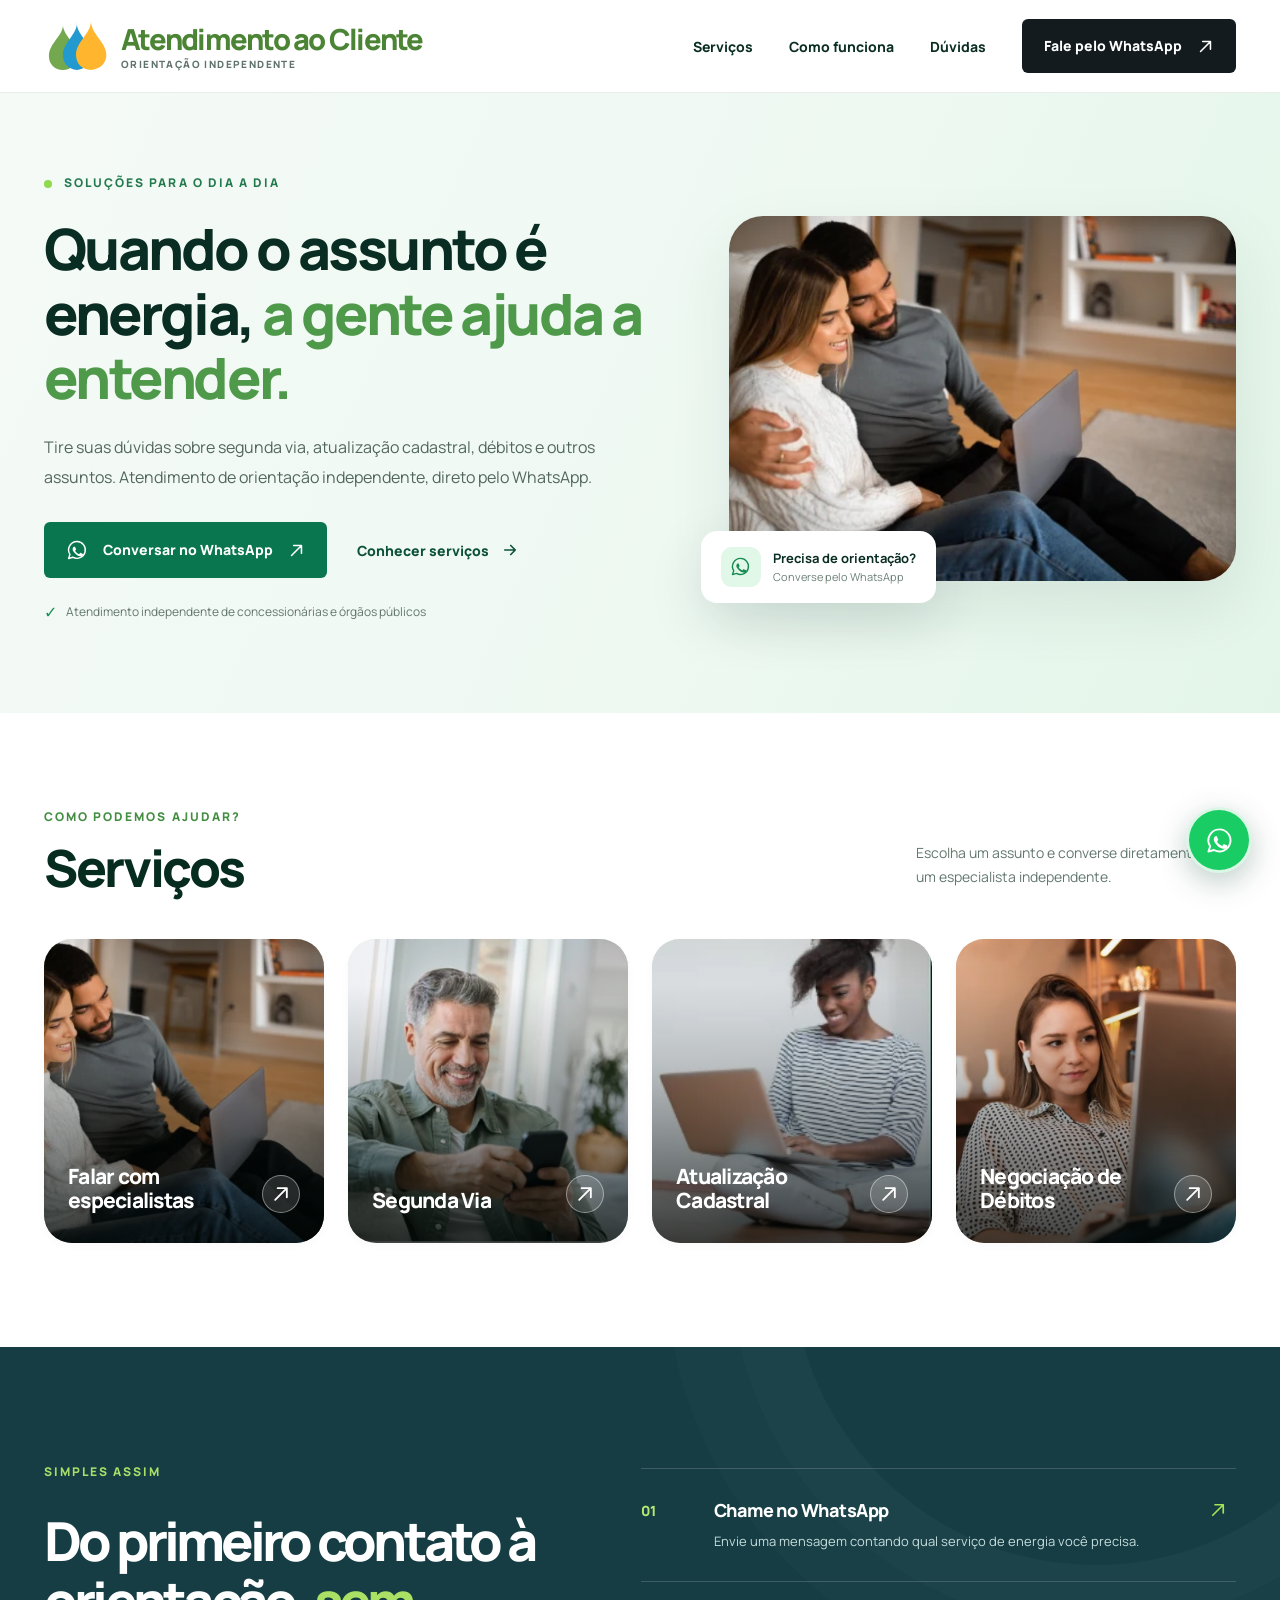
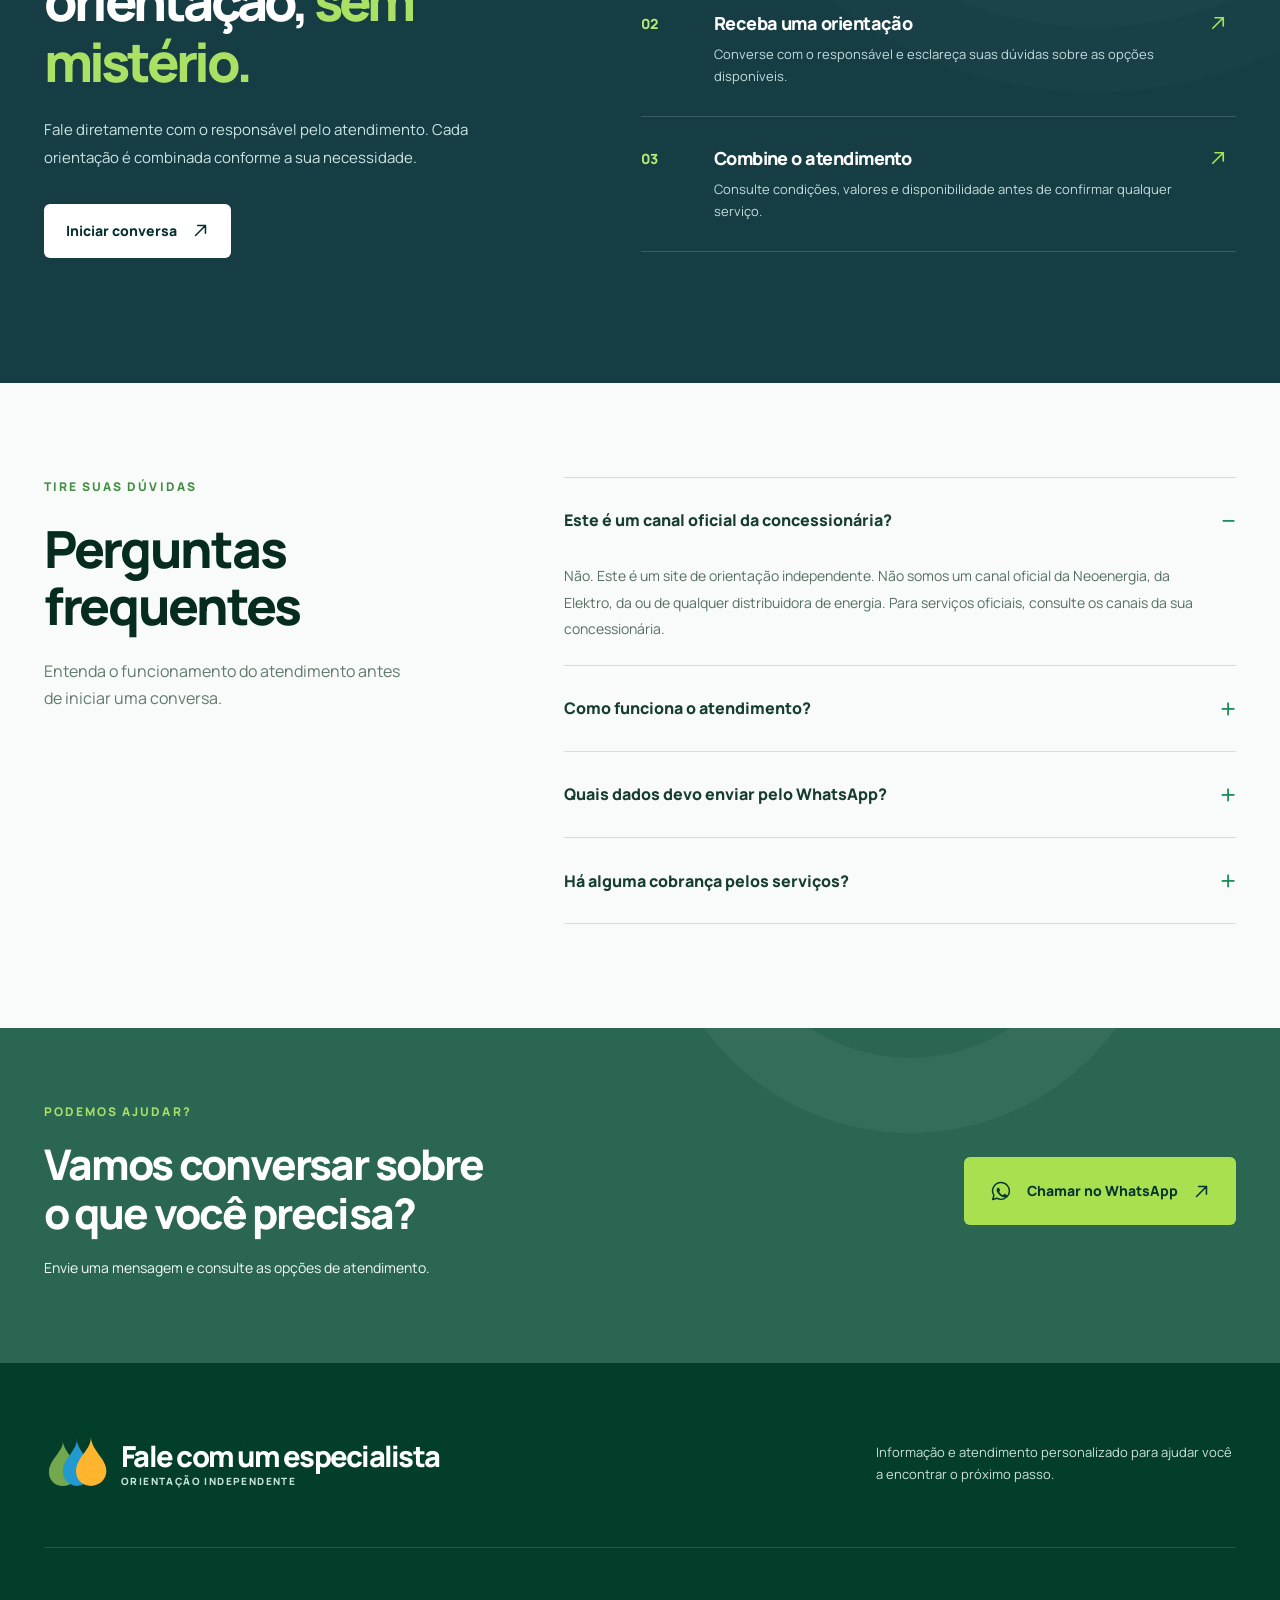
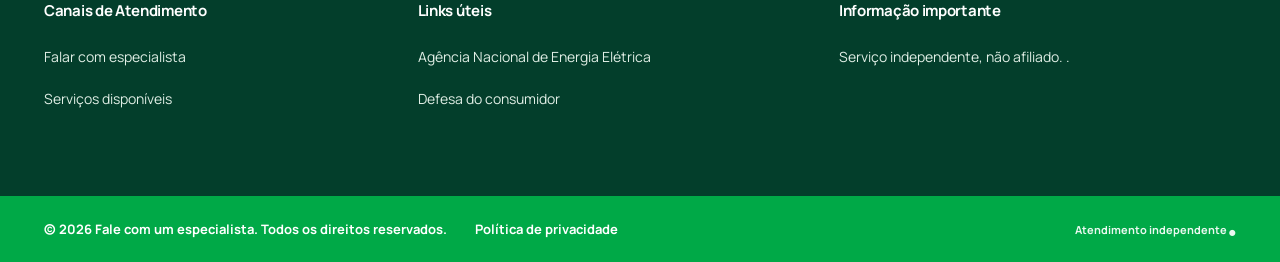
<file: index.html>
<!doctype html>
<html lang="pt-BR">
  <head>
    <meta charset="UTF-8" />
    <meta name="viewport" content="width=device-width, initial-scale=1" />
    <meta name="theme-color" content="#073d2c" />
    <meta name="description" content="Converse com especialistas independentes para obter orientações sobre segunda via, atualização cadastral, negociação de débitos e outros assuntos de energia." />
    <meta name="robots" content="index, follow" />
    <link rel="icon" type="image/svg+xml" href="/favicon.svg" /><link rel="stylesheet" href="/styles.css" />
    <link rel="preconnect" href="https://fonts.googleapis.com" />
    <link rel="preconnect" href="https://fonts.gstatic.com" crossorigin />
    <link href="https://fonts.googleapis.com/css2?family=Manrope:wght@400;500;600;700;800&display=swap" rel="stylesheet" />
    <title>Atendimento ao cliente</title>
  </head><body><a class="skip-link" href="#servicos">Ir para os serviços</a><header class="header" id="inicio"><div class="container header__content"><a href="#inicio" class="logo " aria-label="Atende Energia, voltar ao início"><svg class="logo__symbol" viewBox="0 0 78 65" role="img" aria-label="Marca gráfica estilizada de três gotas de energia"><path d="M23 4c2 15-17 24-17 40 0 10 7 17 17 17 10 0 17-7 17-17C40 28 22 19 23 4Z" fill="#73A84F"></path><path d="M40 2c2 15-17 25-17 41 0 10 7 18 17 18s18-8 18-18C58 27 39 19 40 2Z" fill="#2299CF"></path><path d="M57 0c2 16-18 26-18 43 0 11 8 18 18 18 11 0 19-8 19-18C76 27 57 18 57 0Z" fill="#FFB52D"></path></svg><span class="logo__text"><strong>Atendimento ao Cliente</strong><small>Orientação independente</small></span></a><button type="button" class="menu-toggle " aria-expanded="false" aria-controls="main-menu" aria-label="Abrir menu"><span></span><span></span><span></span></button><nav class="header__nav " aria-label="Menu principal" id="main-menu"><a href="#servicos">Serviços</a><a href="#como-funciona">Como funciona</a><a href="#duvidas">Dúvidas</a><a class="button button--dark header__cta" href="https://wa.me/5519988309201?text=Ol%C3%A1!%20Gostaria%20de%20conversar%20com%20um%20especialista%20sobre%20servi%C3%A7os%20de%20energia." target="_blank" rel="noopener noreferrer" aria-label="Iniciar conversa pelo WhatsApp, abre em nova aba"><span>Fale pelo WhatsApp</span><svg width="17" height="17" viewBox="0 0 24 24" fill="none" stroke="currentColor" stroke-width="2.2" stroke-linecap="round" stroke-linejoin="round" aria-hidden="true"><path d="M5 19 19 5M8 5h11v11"></path></svg></a></nav></div></header><main><section class="hero" aria-labelledby="hero-title"><div class="container hero__grid"><div class="hero__content"><p class="eyebrow eyebrow--dark"><span class="eyebrow__dot"></span> SOLUÇÕES PARA O DIA A DIA</p><h1 id="hero-title">Quando o assunto é energia, <span>a gente ajuda a entender.</span></h1><p class="hero__description">Tire suas dúvidas sobre segunda via, atualização cadastral, débitos e outros assuntos. Atendimento de orientação independente, direto pelo WhatsApp.</p><div class="hero__actions"><a class="button button--primary " href="https://wa.me/5519988309201?text=Ol%C3%A1!%20Gostaria%20de%20conversar%20com%20um%20especialista%20sobre%20servi%C3%A7os%20de%20energia." target="_blank" rel="noopener noreferrer" aria-label="Iniciar conversa pelo WhatsApp, abre em nova aba"><svg width="22" height="22" viewBox="0 0 32 32" fill="none" aria-hidden="true"><path d="M16.02 3.7A12.2 12.2 0 0 0 5.7 22.45L3.8 28.3l6.1-1.8a12.2 12.2 0 1 0 6.12-22.8Z" stroke="currentColor" stroke-width="2.1" stroke-linecap="round" stroke-linejoin="round"></path><path d="M11.4 10.2c-.35-.75-.73-.75-1.07-.76-.27-.02-.6-.02-.91-.02-.32 0-.83.12-1.27.6-.43.49-1.66 1.63-1.66 3.99s1.7 4.65 1.94 4.96c.24.31 3.27 5.24 8.08 7.14 4 1.58 4.8 1.27 5.67 1.19.86-.08 2.78-1.13 3.17-2.22.39-1.09.39-2.03.27-2.22-.12-.19-.44-.31-.91-.55-.48-.24-2.82-1.4-3.26-1.55-.43-.16-.75-.24-1.07.23-.31.48-1.23 1.55-1.5 1.87-.27.32-.55.36-1.02.12-.48-.24-2.02-.75-3.84-2.37-1.42-1.26-2.38-2.82-2.65-3.29-.27-.48-.03-.74.2-.97.21-.21.48-.55.71-.83.24-.27.32-.47.48-.79.16-.32.08-.6-.04-.83-.12-.24-1.03-2.56-1.45-3.5Z" fill="currentColor" transform="translate(4.6 3.9) scale(.78)"></path></svg><span>Conversar no WhatsApp</span><svg width="17" height="17" viewBox="0 0 24 24" fill="none" stroke="currentColor" stroke-width="2.2" stroke-linecap="round" stroke-linejoin="round" aria-hidden="true"><path d="M5 19 19 5M8 5h11v11"></path></svg></a><a href="#servicos" class="link-arrow">Conhecer serviços <svg width="18" height="18" viewBox="0 0 24 24" fill="none" stroke="currentColor" stroke-width="2.2" stroke-linecap="round" stroke-linejoin="round" aria-hidden="true"><path d="M5 12h14m-6-6 6 6-6 6"></path></svg></a></div><p class="hero__note"><span aria-hidden="true">✓</span> Atendimento independente de concessionárias e órgãos públicos</p></div><div class="hero__visual"><img src="/images/casal-laptop.webp" alt="Casal analisando informações no notebook" width="535" height="356" fetchpriority="high"><div class="hero__image-label"><span class="hero__image-label-icon"><svg width="21" height="21" viewBox="0 0 32 32" fill="none" aria-hidden="true"><path d="M16.02 3.7A12.2 12.2 0 0 0 5.7 22.45L3.8 28.3l6.1-1.8a12.2 12.2 0 1 0 6.12-22.8Z" stroke="currentColor" stroke-width="2.1" stroke-linecap="round" stroke-linejoin="round"></path><path d="M11.4 10.2c-.35-.75-.73-.75-1.07-.76-.27-.02-.6-.02-.91-.02-.32 0-.83.12-1.27.6-.43.49-1.66 1.63-1.66 3.99s1.7 4.65 1.94 4.96c.24.31 3.27 5.24 8.08 7.14 4 1.58 4.8 1.27 5.67 1.19.86-.08 2.78-1.13 3.17-2.22.39-1.09.39-2.03.27-2.22-.12-.19-.44-.31-.91-.55-.48-.24-2.82-1.4-3.26-1.55-.43-.16-.75-.24-1.07.23-.31.48-1.23 1.55-1.5 1.87-.27.32-.55.36-1.02.12-.48-.24-2.02-.75-3.84-2.37-1.42-1.26-2.38-2.82-2.65-3.29-.27-.48-.03-.74.2-.97.21-.21.48-.55.71-.83.24-.27.32-.47.48-.79.16-.32.08-.6-.04-.83-.12-.24-1.03-2.56-1.45-3.5Z" fill="currentColor" transform="translate(4.6 3.9) scale(.78)"></path></svg></span><span><strong>Precisa de orientação?</strong><small>Converse pelo WhatsApp</small></span></div></div></div></section><section class="section services" id="servicos" aria-labelledby="services-title"><div class="container"><div class="section-heading"><div><p class="eyebrow">COMO PODEMOS AJUDAR?</p><h2 id="services-title">Serviços</h2></div><p>Escolha um assunto e converse diretamente com um especialista independente.</p></div><div class="services__grid"><a class="service-card" href="https://wa.me/5519988309201?text=Ol%C3%A1!%20Gostaria%20de%20falar%20com%20um%20especialista%20sobre%20servi%C3%A7os%20de%20energia." target="_blank" rel="noopener noreferrer" aria-label="Falar com especialistas: conversar pelo WhatsApp, abre em nova aba"><img src="/images/casal-laptop.webp" alt="Casal consultando um notebook no sofá" loading="lazy" decoding="async"><div class="service-card__shade" aria-hidden="true"></div><div class="service-card__content"><h3>Falar com especialistas</h3><span class="service-card__arrow"><svg width="20" height="20" viewBox="0 0 24 24" fill="none" stroke="currentColor" stroke-width="2.2" stroke-linecap="round" stroke-linejoin="round" aria-hidden="true"><path d="M5 19 19 5M8 5h11v11"></path></svg></span></div></a><a class="service-card" href="https://wa.me/5519988309201?text=Ol%C3%A1!%20Preciso%20de%20orienta%C3%A7%C3%A3o%20sobre%20segunda%20via%20da%20conta%20de%20energia." target="_blank" rel="noopener noreferrer" aria-label="Segunda Via: conversar pelo WhatsApp, abre em nova aba"><img src="/images/homem-celular.webp" alt="Homem consultando seu celular em casa" loading="lazy" decoding="async"><div class="service-card__shade" aria-hidden="true"></div><div class="service-card__content"><h3>Segunda Via</h3><span class="service-card__arrow"><svg width="20" height="20" viewBox="0 0 24 24" fill="none" stroke="currentColor" stroke-width="2.2" stroke-linecap="round" stroke-linejoin="round" aria-hidden="true"><path d="M5 19 19 5M8 5h11v11"></path></svg></span></div></a><a class="service-card" href="https://wa.me/5519988309201?text=Ol%C3%A1!%20Preciso%20de%20orienta%C3%A7%C3%A3o%20sobre%20atualiza%C3%A7%C3%A3o%20cadastral." target="_blank" rel="noopener noreferrer" aria-label="Atualização Cadastral: conversar pelo WhatsApp, abre em nova aba"><img src="/images/atendimento-digital.webp" alt="Mulher usando um notebook" loading="lazy" decoding="async"><div class="service-card__shade" aria-hidden="true"></div><div class="service-card__content"><h3>Atualização Cadastral</h3><span class="service-card__arrow"><svg width="20" height="20" viewBox="0 0 24 24" fill="none" stroke="currentColor" stroke-width="2.2" stroke-linecap="round" stroke-linejoin="round" aria-hidden="true"><path d="M5 19 19 5M8 5h11v11"></path></svg></span></div></a><a class="service-card" href="https://wa.me/5519988309201?text=Ol%C3%A1!%20Gostaria%20de%20obter%20orienta%C3%A7%C3%A3o%20sobre%20negocia%C3%A7%C3%A3o%20de%20d%C3%A9bitos%20de%20energia." target="_blank" rel="noopener noreferrer" aria-label="Negociação de Débitos: conversar pelo WhatsApp, abre em nova aba"><img src="/images/mulher-notebook.webp" alt="Mulher consultando um notebook em sua casa" loading="lazy" decoding="async"><div class="service-card__shade" aria-hidden="true"></div><div class="service-card__content"><h3>Negociação de Débitos</h3><span class="service-card__arrow"><svg width="20" height="20" viewBox="0 0 24 24" fill="none" stroke="currentColor" stroke-width="2.2" stroke-linecap="round" stroke-linejoin="round" aria-hidden="true"><path d="M5 19 19 5M8 5h11v11"></path></svg></span></div></a></div></div></section><section class="how" id="como-funciona" aria-labelledby="how-title"><div class="how__ring" aria-hidden="true"></div><div class="container how__grid"><div class="how__intro"><p class="eyebrow eyebrow--lime">SIMPLES ASSIM</p><h2 id="how-title">Do primeiro contato à orientação, <span>sem mistério.</span></h2><p>Fale diretamente com o responsável pelo atendimento. Cada orientação é combinada conforme a sua necessidade.</p><a class="button button--white " href="https://wa.me/5519988309201?text=Ol%C3%A1!%20Gostaria%20de%20conversar%20com%20um%20especialista%20sobre%20servi%C3%A7os%20de%20energia." target="_blank" rel="noopener noreferrer" aria-label="Iniciar conversa pelo WhatsApp, abre em nova aba"><span>Iniciar conversa</span><svg width="17" height="17" viewBox="0 0 24 24" fill="none" stroke="currentColor" stroke-width="2.2" stroke-linecap="round" stroke-linejoin="round" aria-hidden="true"><path d="M5 19 19 5M8 5h11v11"></path></svg></a></div><div class="how__steps"><a class="step" href="https://wa.me/5519988309201?text=Ol%C3%A1!%20Gostaria%20de%20iniciar%20um%20atendimento%20e%20saber%20como%20funciona.%20Meu%20interesse%3A%20chame%20no%20whatsapp." target="_blank" rel="noopener noreferrer" aria-label="Chame no WhatsApp, iniciar conversa no WhatsApp"><span class="step__number">01</span><span class="step__copy"><strong>Chame no WhatsApp</strong><small>Envie uma mensagem contando qual serviço de energia você precisa.</small></span><svg width="18" height="18" viewBox="0 0 24 24" fill="none" stroke="currentColor" stroke-width="2.2" stroke-linecap="round" stroke-linejoin="round" aria-hidden="true"><path d="M5 19 19 5M8 5h11v11"></path></svg></a><a class="step" href="https://wa.me/5519988309201?text=Ol%C3%A1!%20Gostaria%20de%20iniciar%20um%20atendimento%20e%20saber%20como%20funciona.%20Meu%20interesse%3A%20receba%20uma%20orienta%C3%A7%C3%A3o." target="_blank" rel="noopener noreferrer" aria-label="Receba uma orientação, iniciar conversa no WhatsApp"><span class="step__number">02</span><span class="step__copy"><strong>Receba uma orientação</strong><small>Converse com o responsável e esclareça suas dúvidas sobre as opções disponíveis.</small></span><svg width="18" height="18" viewBox="0 0 24 24" fill="none" stroke="currentColor" stroke-width="2.2" stroke-linecap="round" stroke-linejoin="round" aria-hidden="true"><path d="M5 19 19 5M8 5h11v11"></path></svg></a><a class="step" href="https://wa.me/5519988309201?text=Ol%C3%A1!%20Gostaria%20de%20iniciar%20um%20atendimento%20e%20saber%20como%20funciona.%20Meu%20interesse%3A%20combine%20o%20atendimento." target="_blank" rel="noopener noreferrer" aria-label="Combine o atendimento, iniciar conversa no WhatsApp"><span class="step__number">03</span><span class="step__copy"><strong>Combine o atendimento</strong><small>Consulte condições, valores e disponibilidade antes de confirmar qualquer serviço.</small></span><svg width="18" height="18" viewBox="0 0 24 24" fill="none" stroke="currentColor" stroke-width="2.2" stroke-linecap="round" stroke-linejoin="round" aria-hidden="true"><path d="M5 19 19 5M8 5h11v11"></path></svg></a></div></div></section><section class="section faq" id="duvidas" aria-labelledby="faq-title"><div class="container faq__grid"><div><p class="eyebrow">TIRE SUAS DÚVIDAS</p><h2 id="faq-title">Perguntas frequentes</h2><p>Entenda o funcionamento do atendimento antes de iniciar uma conversa.</p></div><div class="faq__items"><div class="faq-item faq-item--open"><button class="faq-item__trigger" type="button" aria-expanded="true" aria-controls="faq-answer-0">Este é um canal oficial da concessionária?<span aria-hidden="true">−</span></button><div class="faq-item__answer" id="faq-answer-0"><p>Não. Este é um site de orientação independente. Não somos um canal oficial da Neoenergia, da Elektro, da   ou de qualquer distribuidora de energia. Para serviços oficiais, consulte os canais da sua concessionária.</p></div></div><div class="faq-item "><button class="faq-item__trigger" type="button" aria-expanded="false" aria-controls="faq-answer-1">Como funciona o atendimento?<span aria-hidden="true">+</span></button><div class="faq-item__answer" id="faq-answer-1" hidden><p>Escolha um serviço e clique para abrir uma conversa no WhatsApp. Uma mensagem sobre o assunto escolhido será preenchida automaticamente, e você poderá enviá-la após conferir.</p></div></div><div class="faq-item "><button class="faq-item__trigger" type="button" aria-expanded="false" aria-controls="faq-answer-2">Quais dados devo enviar pelo WhatsApp?<span aria-hidden="true">+</span></button><div class="faq-item__answer" id="faq-answer-2" hidden><p>Inicialmente, informe apenas o assunto do atendimento. Não envie senhas, códigos de verificação, dados bancários ou documentos sensíveis antes de verificar a necessidade e a identidade do atendente.</p></div></div><div class="faq-item "><button class="faq-item__trigger" type="button" aria-expanded="false" aria-controls="faq-answer-3">Há alguma cobrança pelos serviços?<span aria-hidden="true">+</span></button><div class="faq-item__answer" id="faq-answer-3" hidden><p>Eventuais valores e condições devem ser informados claramente pelo responsável antes da contratação. A consulta aos canais oficiais da concessionária pode permitir resolver determinados assuntos diretamente.</p></div></div></div></div></section><section class="cta" aria-labelledby="cta-title"><div class="cta__circle" aria-hidden="true"></div><div class="container cta__grid"><div><p class="eyebrow eyebrow--lime">PODEMOS AJUDAR?</p><h2 id="cta-title">Vamos conversar sobre<br class="desktop-only"> o que você precisa?</h2><p>Envie uma mensagem e consulte as opções de atendimento.</p></div><a class="button button--lime " href="https://wa.me/5519988309201?text=Ol%C3%A1!%20Gostaria%20de%20conversar%20com%20um%20especialista%20sobre%20servi%C3%A7os%20de%20energia." target="_blank" rel="noopener noreferrer" aria-label="Iniciar conversa pelo WhatsApp, abre em nova aba"><svg width="22" height="22" viewBox="0 0 32 32" fill="none" aria-hidden="true"><path d="M16.02 3.7A12.2 12.2 0 0 0 5.7 22.45L3.8 28.3l6.1-1.8a12.2 12.2 0 1 0 6.12-22.8Z" stroke="currentColor" stroke-width="2.1" stroke-linecap="round" stroke-linejoin="round"></path><path d="M11.4 10.2c-.35-.75-.73-.75-1.07-.76-.27-.02-.6-.02-.91-.02-.32 0-.83.12-1.27.6-.43.49-1.66 1.63-1.66 3.99s1.7 4.65 1.94 4.96c.24.31 3.27 5.24 8.08 7.14 4 1.58 4.8 1.27 5.67 1.19.86-.08 2.78-1.13 3.17-2.22.39-1.09.39-2.03.27-2.22-.12-.19-.44-.31-.91-.55-.48-.24-2.82-1.4-3.26-1.55-.43-.16-.75-.24-1.07.23-.31.48-1.23 1.55-1.5 1.87-.27.32-.55.36-1.02.12-.48-.24-2.02-.75-3.84-2.37-1.42-1.26-2.38-2.82-2.65-3.29-.27-.48-.03-.74.2-.97.21-.21.48-.55.71-.83.24-.27.32-.47.48-.79.16-.32.08-.6-.04-.83-.12-.24-1.03-2.56-1.45-3.5Z" fill="currentColor" transform="translate(4.6 3.9) scale(.78)"></path></svg><span>Chamar no WhatsApp</span><svg width="17" height="17" viewBox="0 0 24 24" fill="none" stroke="currentColor" stroke-width="2.2" stroke-linecap="round" stroke-linejoin="round" aria-hidden="true"><path d="M5 19 19 5M8 5h11v11"></path></svg></a></div></section></main><footer class="footer"><div class="container footer__top"><div class="footer__head"><a href="#inicio" class="logo logo--inverted" aria-label="Fale com um especialista, voltar ao início"><svg class="logo__symbol" viewBox="0 0 78 65" role="img" aria-label="Marca gráfica estilizada de três gotas de energia"><path d="M23 4c2 15-17 24-17 40 0 10 7 17 17 17 10 0 17-7 17-17C40 28 22 19 23 4Z" fill="#73A84F"></path><path d="M40 2c2 15-17 25-17 41 0 10 7 18 17 18s18-8 18-18C58 27 39 19 40 2Z" fill="#2299CF"></path><path d="M57 0c2 16-18 26-18 43 0 11 8 18 18 18 11 0 19-8 19-18C76 27 57 18 57 0Z" fill="#FFB52D"></path></svg><span class="logo__text"><strong>Fale com um especialista</strong><small>Orientação independente</small></span></a><p>Informação e atendimento personalizado para ajudar você a encontrar o próximo passo.</p></div><div class="footer__columns"><div><h3>Canais de Atendimento</h3><a href="https://wa.me/5519988309201?text=Ol%C3%A1!%20Gostaria%20de%20conversar%20com%20um%20especialista%20sobre%20servi%C3%A7os%20de%20energia." target="_blank" rel="noopener noreferrer">Falar com especialista</a><a href="#servicos">Serviços disponíveis</a></div><div><h3>Links úteis</h3><a href="https://www.gov.br/ /pt-br" target="_blank" rel="noopener noreferrer">Agência Nacional de Energia Elétrica</a><a href="https://www.gov.br/consumidor/pt-br" target="_blank" rel="noopener noreferrer">Defesa do consumidor</a></div><div class="footer__disclaimer"><h3>Informação importante</h3><p>Serviço independente, não afiliado.          .</p></div></div></div><div class="footer__bottom"><div class="container footer__bottom-content"><span>© 2026 Fale com um especialista. Todos os direitos reservados.</span><a href="/privacidade.html">Política de privacidade</a><span class="footer__bottom-tag">Atendimento independente <span aria-hidden="true">●</span></span></div></div></footer><a class="whatsapp-float" href="https://wa.me/5519988309201?text=Ol%C3%A1!%20Gostaria%20de%20conversar%20com%20um%20especialista%20sobre%20servi%C3%A7os%20de%20energia." target="_blank" rel="noopener noreferrer" aria-label="Falar com especialista pelo WhatsApp, abre em nova aba" title="Fale pelo WhatsApp"><svg width="29" height="29" viewBox="0 0 32 32" fill="none" aria-hidden="true"><path d="M16.02 3.7A12.2 12.2 0 0 0 5.7 22.45L3.8 28.3l6.1-1.8a12.2 12.2 0 1 0 6.12-22.8Z" stroke="currentColor" stroke-width="2.1" stroke-linecap="round" stroke-linejoin="round"></path><path d="M11.4 10.2c-.35-.75-.73-.75-1.07-.76-.27-.02-.6-.02-.91-.02-.32 0-.83.12-1.27.6-.43.49-1.66 1.63-1.66 3.99s1.7 4.65 1.94 4.96c.24.31 3.27 5.24 8.08 7.14 4 1.58 4.8 1.27 5.67 1.19.86-.08 2.78-1.13 3.17-2.22.39-1.09.39-2.03.27-2.22-.12-.19-.44-.31-.91-.55-.48-.24-2.82-1.4-3.26-1.55-.43-.16-.75-.24-1.07.23-.31.48-1.23 1.55-1.5 1.87-.27.32-.55.36-1.02.12-.48-.24-2.02-.75-3.84-2.37-1.42-1.26-2.38-2.82-2.65-3.29-.27-.48-.03-.74.2-.97.21-.21.48-.55.71-.83.24-.27.32-.47.48-.79.16-.32.08-.6-.04-.83-.12-.24-1.03-2.56-1.45-3.5Z" fill="currentColor" transform="translate(4.6 3.9) scale(.78)"></path></svg></a><script>
(function(){
 const toggle=document.querySelector('.menu-toggle');
 const nav=document.getElementById('main-menu');
 if(toggle&&nav){
   toggle.addEventListener('click',()=>{const open=toggle.getAttribute('aria-expanded')!=='true';toggle.setAttribute('aria-expanded',String(open));toggle.setAttribute('aria-label',open?'Fechar menu':'Abrir menu');toggle.classList.toggle('menu-toggle--active',open);nav.classList.toggle('header__nav--open',open)});
   nav.querySelectorAll('a').forEach(a=>a.addEventListener('click',()=>{toggle.setAttribute('aria-expanded','false');toggle.setAttribute('aria-label','Abrir menu');toggle.classList.remove('menu-toggle--active');nav.classList.remove('header__nav--open')}));
   document.addEventListener('keydown',e=>{if(e.key==='Escape'){toggle.setAttribute('aria-expanded','false');toggle.setAttribute('aria-label','Abrir menu');toggle.classList.remove('menu-toggle--active');nav.classList.remove('header__nav--open')}})
 }
 document.querySelectorAll('.faq-item__trigger').forEach(button=>{
  button.addEventListener('click',()=>{
   const next=button.getAttribute('aria-expanded')!=='true';
   document.querySelectorAll('.faq-item__trigger').forEach(b=>{b.setAttribute('aria-expanded','false');b.parentElement.classList.remove('faq-item--open');document.getElementById(b.getAttribute('aria-controls')).hidden=true;b.querySelector('span').textContent='+'});
   if(next){button.setAttribute('aria-expanded','true');button.parentElement.classList.add('faq-item--open');document.getElementById(button.getAttribute('aria-controls')).hidden=false;button.querySelector('span').textContent='−'}
  })
 })
})();
</script></body></html>
</file>
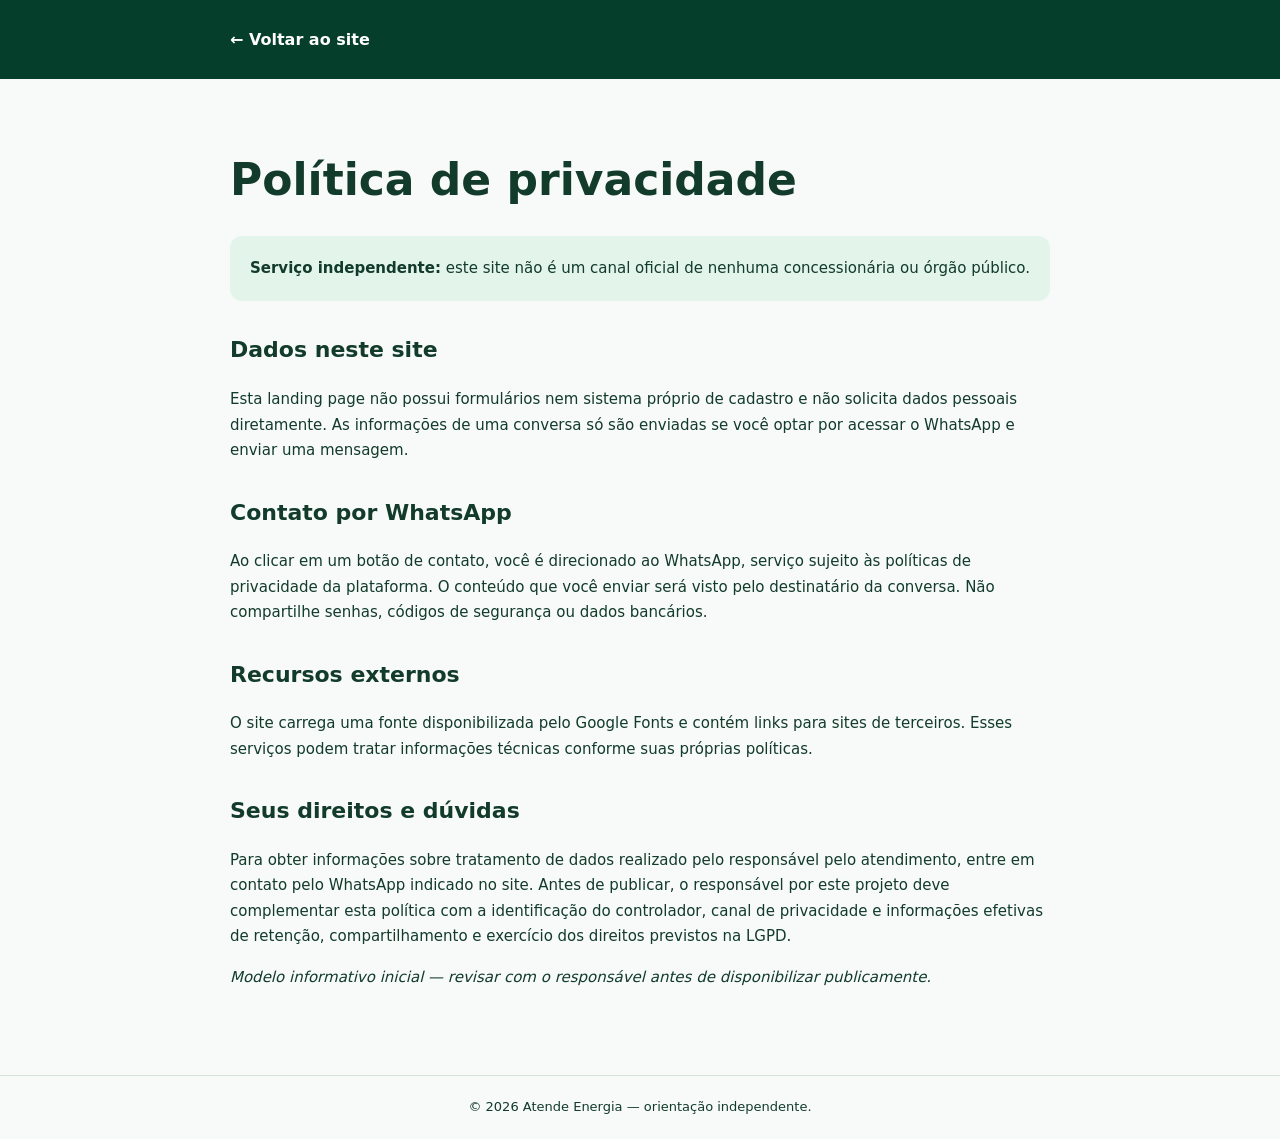
<file: privacidade.html>
<!doctype html>
<html lang="pt-BR"><head><meta charset="UTF-8"><meta name="viewport" content="width=device-width, initial-scale=1"><meta name="robots" content="noindex"><title>Política de Privacidade | Atende Energia</title><style>body{font-family:system-ui,sans-serif;background:#f7faf8;color:#123b2c;line-height:1.7;margin:0}header{background:#063e2c;color:#fff;padding:26px max(24px,calc((100vw - 820px)/2))}a{color:#087c49}header a{color:#fff;text-decoration:none;font-weight:700}main{max-width:820px;margin:auto;padding:45px 24px 70px}h1{font-size:clamp(30px,6vw,44px);line-height:1.2}h2{margin-top:30px;font-size:22px}p{font-size:15px}.notice{background:#e3f4eb;padding:20px;border-radius:12px}footer{border-top:1px solid #d5e3d9;padding:20px 24px;text-align:center;font-size:13px}</style></head><body><header><a href="/">← Voltar ao site</a></header><main><h1>Política de privacidade</h1><p class="notice"><strong>Serviço independente:</strong> este site não é um canal oficial de nenhuma concessionária ou órgão público.</p><h2>Dados neste site</h2><p>Esta landing page não possui formulários nem sistema próprio de cadastro e não solicita dados pessoais diretamente. As informações de uma conversa só são enviadas se você optar por acessar o WhatsApp e enviar uma mensagem.</p><h2>Contato por WhatsApp</h2><p>Ao clicar em um botão de contato, você é direcionado ao WhatsApp, serviço sujeito às políticas de privacidade da plataforma. O conteúdo que você enviar será visto pelo destinatário da conversa. Não compartilhe senhas, códigos de segurança ou dados bancários.</p><h2>Recursos externos</h2><p>O site carrega uma fonte disponibilizada pelo Google Fonts e contém links para sites de terceiros. Esses serviços podem tratar informações técnicas conforme suas próprias políticas.</p><h2>Seus direitos e dúvidas</h2><p>Para obter informações sobre tratamento de dados realizado pelo responsável pelo atendimento, entre em contato pelo WhatsApp indicado no site. Antes de publicar, o responsável por este projeto deve complementar esta política com a identificação do controlador, canal de privacidade e informações efetivas de retenção, compartilhamento e exercício dos direitos previstos na LGPD.</p><p><em>Modelo informativo inicial — revisar com o responsável antes de disponibilizar publicamente.</em></p></main><footer>© <span id="year"></span> Atende Energia — orientação independente.</footer><script>document.getElementById('year').textContent = new Date().getFullYear()</script></body></html>
</file>
<file: styles.css>
:root{font-family:'Manrope',system-ui,-apple-system,BlinkMacSystemFont,'Segoe UI',sans-serif;color:#092d23;background:#fff;font-synthesis:none;text-rendering:optimizeLegibility;-webkit-font-smoothing:antialiased}*{box-sizing:border-box}html{scroll-behavior:smooth;scroll-padding-top:105px}body{margin:0;min-width:320px}body,button,a{ -webkit-tap-highlight-color:transparent}button{font:inherit}a{color:inherit;text-decoration:none}button,a{outline-offset:4px}img{max-width:100%;display:block}h1,h2,h3,p{margin-top:0}h1,h2,h3{letter-spacing:-.045em}p{line-height:1.7}.container{width:min(100% - 88px,1400px);margin-inline:auto}.skip-link{position:absolute;z-index:1500;left:10px;top:-70px;background:#fff;color:#063e2b;padding:10px 18px;border-radius:9px}.skip-link:focus{top:10px}.header{background:#fff;border-bottom:1px solid #e9eeeb;position:sticky;z-index:1000;top:0}.header__content{display:flex;justify-content:space-between;align-items:center;gap:24px;min-height:92px}.logo{display:inline-flex;align-items:center;gap:13px;flex-shrink:0}.logo__symbol{width:64px;height:59px}.logo__text{display:flex;flex-direction:column;gap:1px;line-height:1.2}.logo__text strong{color:#4c8435;font-size:29px;font-weight:800;letter-spacing:-.06em}.logo__text small{font-size:10px;color:#60736b;text-transform:uppercase;letter-spacing:.14em;font-weight:800}.header__nav{display:flex;align-items:center;gap:36px}.header__nav>a:not(.button){font-size:14px;font-weight:750;transition:color .2s}.header__nav>a:not(.button):hover{color:#198e51}.button{display:inline-flex;align-items:center;justify-content:center;gap:15px;white-space:nowrap;padding:17px 22px;border-radius:6px;font-size:14px;font-weight:800;line-height:1.3;min-height:54px;transition:transform .2s,background-color .2s,box-shadow .2s}.button:hover{transform:translateY(-2px);box-shadow:0 7px 22px #0c3e241c}.button--dark{background:#131b1e;color:#fff}.button--dark:hover{background:#003f2b}.button--primary{background:#0a7650;color:#fff}.button--primary:hover{background:#075b3e}.button--white{background:#fff;color:#072f31}.button--lime{background:#a8e04f;color:#073632}.button--lime:hover{background:#bbf069}.button svg{flex-shrink:0}.menu-toggle{display:none}.hero{background:linear-gradient(114deg,#f5faf6 0%,#eef9f2 57%,#e3f5e8 100%);overflow:hidden}.hero__grid{display:grid;grid-template-columns:1.09fr .91fr;align-items:center;gap:clamp(36px,6vw,92px);min-height:600px;padding-block:80px 90px}.eyebrow{color:#438d42;font-size:12px;font-weight:800;letter-spacing:.17em;line-height:1.6;margin:0 0 24px}.eyebrow--dark{color:#247a4f}.eyebrow--lime{color:#a8df68}.eyebrow__dot{display:inline-block;width:8px;height:8px;border-radius:50%;background:#8fd94d;vertical-align:middle;margin-right:8px}.hero h1{font-weight:800;font-size:clamp(40px,4.45vw,70px);line-height:1.13;max-width:760px;margin:0 0 24px}.hero h1 span{color:#4f994b}.hero__description{color:#52665e;font-size:16px;line-height:1.85;max-width:580px;margin-bottom:30px}.hero__actions{display:flex;flex-wrap:wrap;align-items:center;gap:30px}.link-arrow{display:inline-flex;gap:12px;align-items:center;font-size:14px;font-weight:800;color:#0d513b}.link-arrow:hover{color:#20924e}.hero__note{font-size:12px;color:#62766c;display:flex;align-items:flex-start;gap:9px;margin:24px 0 0}.hero__note span{color:#159255;font-size:16px;line-height:1.3}.hero__visual{position:relative;max-width:600px;justify-self:end;width:100%}.hero__visual>img{width:100%;height:clamp(320px,28.5vw,440px);object-fit:cover;border-radius:34px;box-shadow:0 26px 65px #062f2517}.hero__image-label{position:absolute;bottom:-22px;left:-28px;background:#fff;border-radius:16px;padding:16px 20px;box-shadow:0 18px 55px #002c261f;display:flex;align-items:center;gap:12px}.hero__image-label-icon{display:grid;place-items:center;width:40px;height:40px;border-radius:11px;color:#158b50;background:#e1f8e9}.hero__image-label strong{font-size:13px;display:block}.hero__image-label small{display:block;color:#6c8177;font-size:11px;margin-top:2px}.section{padding-block:94px 104px}.section-heading{display:flex;align-items:end;justify-content:space-between;gap:35px;margin-bottom:42px}.section-heading h2,.faq h2{color:#062b1f;font-size:clamp(38px,4vw,56px);line-height:1.12;margin:0;font-weight:800}.section-heading .eyebrow{margin-bottom:13px}.section-heading>p{font-size:14px;color:#63786f;max-width:320px;margin:0 0 8px}.services__grid{display:grid;grid-template-columns:repeat(4,minmax(0,1fr));gap:24px}.service-card{display:block;position:relative;isolation:isolate;overflow:hidden;border-radius:28px;aspect-ratio:.92;background:#e0e8e4;outline-offset:5px;box-shadow:0 3px 8px #003e2b08;transition:transform .25s,box-shadow .25s}.service-card:hover{transform:translateY(-5px);box-shadow:0 15px 40px #082d2523}.service-card img{width:100%;height:100%;object-fit:cover;transition:transform .4s}.service-card:hover img{transform:scale(1.045)}.service-card__shade{position:absolute;inset:0;background:linear-gradient(180deg,rgba(4,14,10,0.03) 15%,rgba(1,10,8,.2) 42%,rgba(0,7,6,.75) 100%)}.service-card__content{position:absolute;bottom:0;left:0;width:100%;padding:26px 24px 30px;display:flex;justify-content:space-between;align-items:end;gap:12px;color:#fff}.service-card h3{font-size:clamp(21px,1.58vw,27px);font-weight:800;line-height:1.18;letter-spacing:-.035em;margin:0}.service-card__arrow{border-radius:50%;background:#ffffff23;border:1px solid #ffffff6b;padding:8px;display:grid;place-items:center;flex-shrink:0}.how{position:relative;overflow:hidden;background:#153d43;color:#fff}.how__ring{position:absolute;width:730px;height:730px;border-radius:50%;border:62px solid #ffffff08;top:-450px;right:-180px;box-shadow:0 0 0 65px #ffffff04;pointer-events:none}.how__grid{position:relative;display:grid;grid-template-columns:.92fr 1.08fr;gap:clamp(50px,7vw,120px);padding-block:115px 125px;align-items:center}.how__intro .eyebrow{margin-bottom:30px}.how__intro h2{font-size:clamp(44px,4.2vw,69px);line-height:1.12;letter-spacing:-.07em;font-weight:800;margin:0 0 24px;max-width:620px}.how__intro h2 span{color:#aae164}.how__intro>p:not(.eyebrow){font-size:15px;line-height:1.9;max-width:480px;color:#cce4e4;margin-bottom:31px}.how__steps{border-top:1px solid #ffffff2a}.step{display:grid;grid-template-columns:55px 1fr 23px;align-items:start;gap:18px;padding:29px 4px 29px 0;border-bottom:1px solid #ffffff2a;transition:background-color .2s}.step:hover{background:#ffffff08}.step__number{color:#b6e874;font-size:14px;font-weight:800;padding-top:3px}.step__copy strong{display:block;font-size:18px;font-weight:800;letter-spacing:-.03em;margin-bottom:9px}.step__copy small{display:block;font-size:13px;color:#c5dddd;line-height:1.65}.step>svg{color:#a6e553;margin-top:3px}.faq{background:#f8fbf9}.faq__grid{display:grid;grid-template-columns:.78fr 1.22fr;gap:clamp(50px,7vw,120px);align-items:start}.faq h2{max-width:460px}.faq__grid>div:first-child>p:last-child{color:#62796d;margin:23px 0 0;max-width:370px}.faq__items{border-top:1px solid #d4ded8}.faq-item{border-bottom:1px solid #d4ded8}.faq-item__trigger{display:flex;justify-content:space-between;text-align:left;align-items:center;gap:30px;width:100%;background:transparent;border:0;padding:23px 0;cursor:pointer;color:#173d31;font-size:16px;font-weight:800;line-height:1.4}.faq-item__trigger>span{font-size:28px;color:#198d56;font-weight:400;flex-shrink:0}.faq-item__answer p{font-size:14px;line-height:1.9;color:#566f63;padding:0 32px 22px 0;margin:0}.cta{background:#2b6652;color:#fff;position:relative;overflow:hidden}.cta__circle{width:510px;height:510px;border:75px solid #ffffff0b;border-radius:50%;position:absolute;top:-405px;right:9%;pointer-events:none}.cta__grid{position:relative;display:flex;align-items:center;justify-content:space-between;gap:60px;padding-block:74px 83px}.cta .eyebrow{margin-bottom:18px}.cta h2{font-size:clamp(34px,3.3vw,53px);font-weight:800;line-height:1.17;margin-bottom:18px;max-width:700px}.cta p:not(.eyebrow){color:#f2fbf6;font-size:14px;margin:0}.cta .button{padding:22px 26px;min-height:68px}.footer{background:#033e2b;color:#fff}.footer__top{padding-top:70px;padding-bottom:85px}.footer__head{display:flex;align-items:center;justify-content:space-between;gap:32px;padding-bottom:55px;border-bottom:1px solid #ffffff21}.logo--inverted .logo__text strong{color:#fff}.logo--inverted .logo__text small{color:#c6e5d6}.footer__head>p{color:#cee2d9;font-size:13px;margin:0;max-width:360px}.footer__columns{padding-top:52px;display:grid;grid-template-columns:1fr 1.15fr 1.25fr;gap:56px}.footer__columns>div{display:flex;flex-direction:column;align-items:flex-start;gap:17px}.footer__columns h3{font-size:15px;letter-spacing:-.02em;margin:0 0 7px}.footer__columns a,.footer__columns p{font-size:14px;color:#e0eee5;line-height:1.75;margin:0}.footer__columns a:hover{color:#b5e674;text-decoration:underline}.footer__disclaimer p{max-width:360px}.footer__bottom{background:#00a947}.footer__bottom-content{min-height:66px;display:flex;align-items:center;gap:28px;font-size:13px;font-weight:700}.footer__bottom-content a:hover{text-decoration:underline}.footer__bottom-tag{margin-left:auto;font-size:11px;opacity:.92}.footer__bottom-tag span{font-size:8px;vertical-align:middle}.whatsapp-float{position:fixed;right:28px;bottom:27px;z-index:1001;width:66px;height:66px;border-radius:50%;background:#19cc64;color:#fff;box-shadow:0 9px 30px #003f2c42;display:grid;place-items:center;border:3px solid #ffffffd6;transition:transform .2s,background-color .2s}.whatsapp-float:hover{transform:scale(1.07);background:#12ae52}
@media(max-width:1150px){.container{width:min(100% - 64px,1400px)}.header__nav{gap:23px}.logo__text strong{font-size:24px}.logo__symbol{width:53px}.hero__grid{min-height:540px}.services__grid{gap:15px}.service-card{border-radius:23px}.service-card__content{padding:20px}.service-card h3{font-size:21px}.how__grid{gap:60px}.how__intro h2{font-size:clamp(42px,4.5vw,58px)}}
@media(max-width:900px){html{scroll-padding-top:81px}.header__content{min-height:78px}.menu-toggle{display:flex;position:relative;z-index:3;width:44px;height:44px;align-items:center;justify-content:center;flex-direction:column;gap:6px;border:1px solid #dfeae3;border-radius:9px;background:#fff;cursor:pointer}.menu-toggle span{width:20px;height:2px;background:#154638;border-radius:5px;transition:transform .2s,opacity .2s}.menu-toggle--active span:nth-child(1){transform:translateY(8px) rotate(45deg)}.menu-toggle--active span:nth-child(2){opacity:0}.menu-toggle--active span:nth-child(3){transform:translateY(-8px) rotate(-45deg)}.header__nav{position:absolute;left:0;right:0;top:100%;background:#fff;padding:22px max(32px,calc((100vw - 1400px)/2));border-bottom:1px solid #dcebe3;box-shadow:0 15px 35px #0d3e241a;flex-direction:column;align-items:stretch;gap:0;display:none}.header__nav--open{display:flex}.header__nav>a:not(.button){padding:13px 0}.header__cta{margin-top:14px}.hero__grid{grid-template-columns:1fr 1fr;gap:35px;min-height:0;padding-block:75px 82px}.hero h1{font-size:clamp(34px,4.8vw,47px)}.hero__description{font-size:14px}.hero__visual>img{height:350px}.hero__image-label{left:-15px;bottom:-15px}.services__grid{grid-template-columns:repeat(2,minmax(0,1fr));gap:23px}.service-card{aspect-ratio:1.12}.service-card h3{font-size:25px}.how__grid{grid-template-columns:1fr;gap:50px;padding-block:85px}.how__intro h2{max-width:650px}.how__intro>p:not(.eyebrow){max-width:620px}.faq__grid{grid-template-columns:1fr;gap:34px}.faq__grid>div:first-child>p:last-child{max-width:650px}.footer__columns{gap:26px}}
@media(max-width:650px){.container{width:calc(100% - 36px)}.header__content{min-height:74px}.logo{gap:8px}.logo__symbol{width:44px;height:45px}.logo__text strong{font-size:21px}.logo__text small{font-size:8px}.header__nav{padding:20px 18px}.hero__grid{grid-template-columns:1fr;gap:38px;padding-block:56px 66px}.hero h1{font-size:clamp(37px,9vw,51px);line-height:1.15;max-width:550px}.hero__description{font-size:15px;margin-bottom:25px}.hero__actions{gap:20px}.hero__visual{justify-self:center;width:min(100% - 12px,500px);margin-right:0}.hero__visual>img{height:300px;border-radius:24px}.hero__image-label{bottom:-16px;left:-10px}.section{padding-block:65px 72px}.section-heading{display:block;margin-bottom:29px}.section-heading h2,.faq h2{font-size:42px}.section-heading>p{margin:17px 0 0}.services__grid{gap:17px}.service-card{border-radius:20px;aspect-ratio:.95}.service-card__content{padding:18px}.service-card h3{font-size:19px}.service-card__arrow{padding:6px}.how__grid{gap:37px;padding-block:72px 80px}.how__intro h2{font-size:clamp(43px,9vw,54px)}.how__intro>p:not(.eyebrow){font-size:14px}.step{grid-template-columns:35px 1fr 20px;gap:11px;padding-block:22px}.step__copy strong{font-size:16px}.step__copy small{font-size:12px}.faq__grid{gap:31px}.faq-item__trigger{font-size:14px;gap:12px}.cta__grid{display:flex;flex-direction:column;align-items:flex-start;gap:25px;padding-block:63px 72px}.cta h2{font-size:clamp(33px,8.2vw,48px)}.desktop-only{display:none}.cta .button{min-height:60px;padding:19px 22px}.footer__top{padding-top:53px;padding-bottom:65px}.footer__head{display:block;padding-bottom:38px}.footer__head>p{margin-top:22px}.footer__columns{grid-template-columns:1fr 1fr;gap:40px 20px;padding-top:38px}.footer__disclaimer{grid-column:1/-1}.footer__columns a,.footer__columns p{font-size:12px}.footer__bottom-content{flex-wrap:wrap;column-gap:17px;row-gap:5px;padding-block:17px;font-size:11px;min-height:85px}.footer__bottom-tag{display:none}.whatsapp-float{right:18px;bottom:20px;width:58px;height:58px}}
@media(max-width:420px){.hero__actions{align-items:stretch;flex-direction:column;gap:19px}.hero__actions .button{align-self:stretch}.hero__actions .link-arrow{align-self:flex-start}.services__grid{grid-template-columns:1fr;gap:19px}.service-card{aspect-ratio:1.2;border-radius:22px}.service-card h3{font-size:25px}.service-card__content{padding:24px}.hero__visual>img{height:250px}.faq__grid>div:first-child>p:last-child{font-size:14px}.footer__columns{grid-template-columns:1fr;gap:34px}.footer__disclaimer{grid-column:auto}.footer__bottom-content{padding-right:75px}}
@media(prefers-reduced-motion:reduce){html{scroll-behavior:auto}*,*::before,*::after{transition-duration:.01ms!important;animation-duration:.01ms!important}}
@media (min-width:651px) and (max-width:760px){.hero__grid{grid-template-columns:1fr;gap:40px;padding-block:65px 84px}.hero h1{font-size:clamp(43px,7vw,56px)}.hero__visual{justify-self:start;max-width:570px}.hero__visual>img{height:350px}}
</file>
